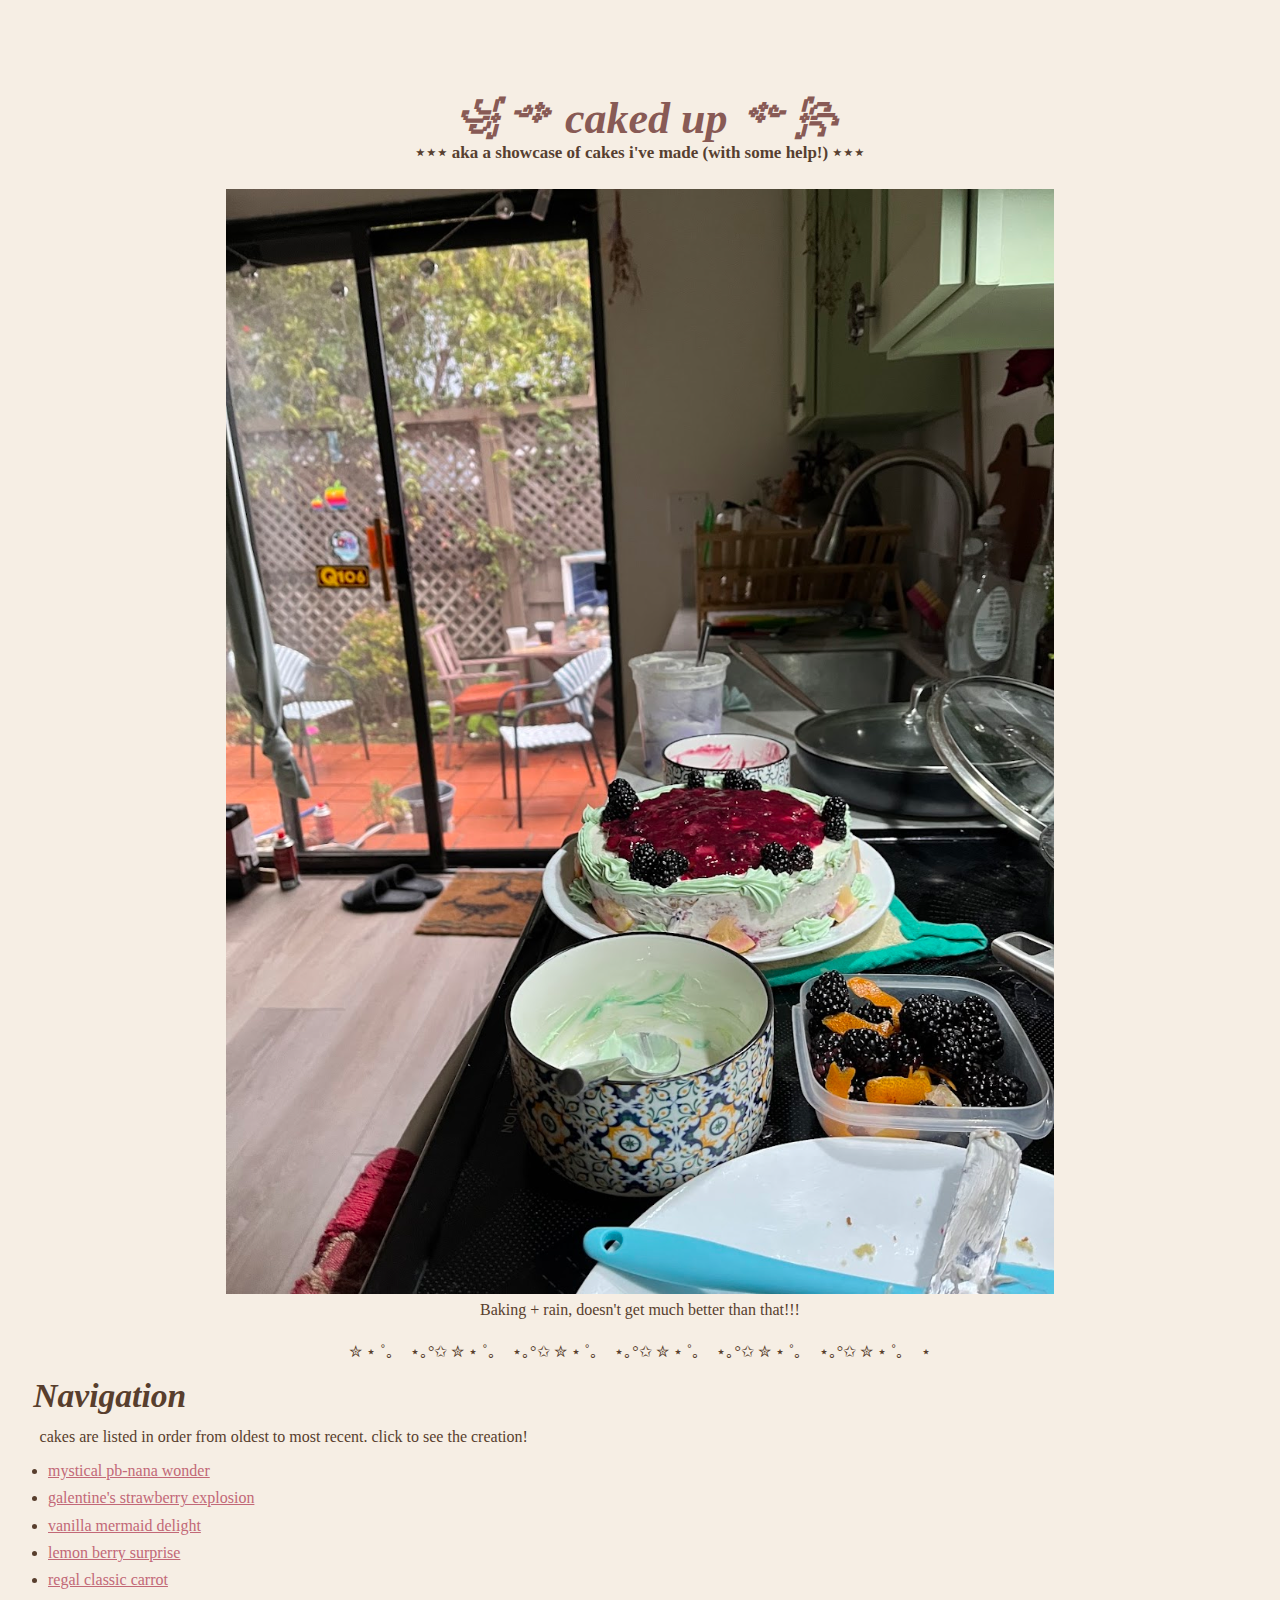
<file: baking_showcase/index.html>
<!DOCTYPE html>
<html lang="en">
<head>
    <meta charset="UTF-8">
    <link rel="stylesheet" href="styles.css">
    <title>kt's cake showcase</title>
</head>
<body>
    <h1 id="title" class="home"><em>꧁ ༺ caked up ༻ ꧂</em></h1>
    <h5 class="home">⋆⋆⋆ aka a showcase of cakes i've made (with some help!) ⋆⋆⋆</h5>
    
    <figure class="home">
        <img src="./images/homepage.jpg" alt="cakes and rain" height="400" class="home">
        <figcaption class="home">Baking + rain, doesn't get much better than that!!!</figcaption>
    </figure>

    <div>✮ ⋆ ˚｡𖦹 ⋆｡°✩ ✮ ⋆ ˚｡𖦹 ⋆｡°✩ ✮ ⋆ ˚｡𖦹 ⋆｡°✩ ✮ ⋆ ˚｡𖦹 ⋆｡°✩ ✮ ⋆ ˚｡𖦹 ⋆｡°✩ ✮ ⋆ ˚｡𖦹 ⋆</div>

    <h2><i>Navigation</i></h2>
    <p id="nav">cakes are listed in order from oldest to most recent. click to see the creation!</p>
    <ul>
        <li class=""><a href="pages/katie.html">mystical pb-nana wonder</a></li>
        <li><a href="pages/galentines.html">galentine's strawberry explosion</a></li>
        <li><a href="pages/bday.html">vanilla mermaid delight</a></li>
        <li><a href="pages/lemonberry.html">lemon berry surprise</a></li>
        <li><a href="pages/carrot.html">regal classic carrot</a></li>
    </ul>

    
</body>
</html>
</file>
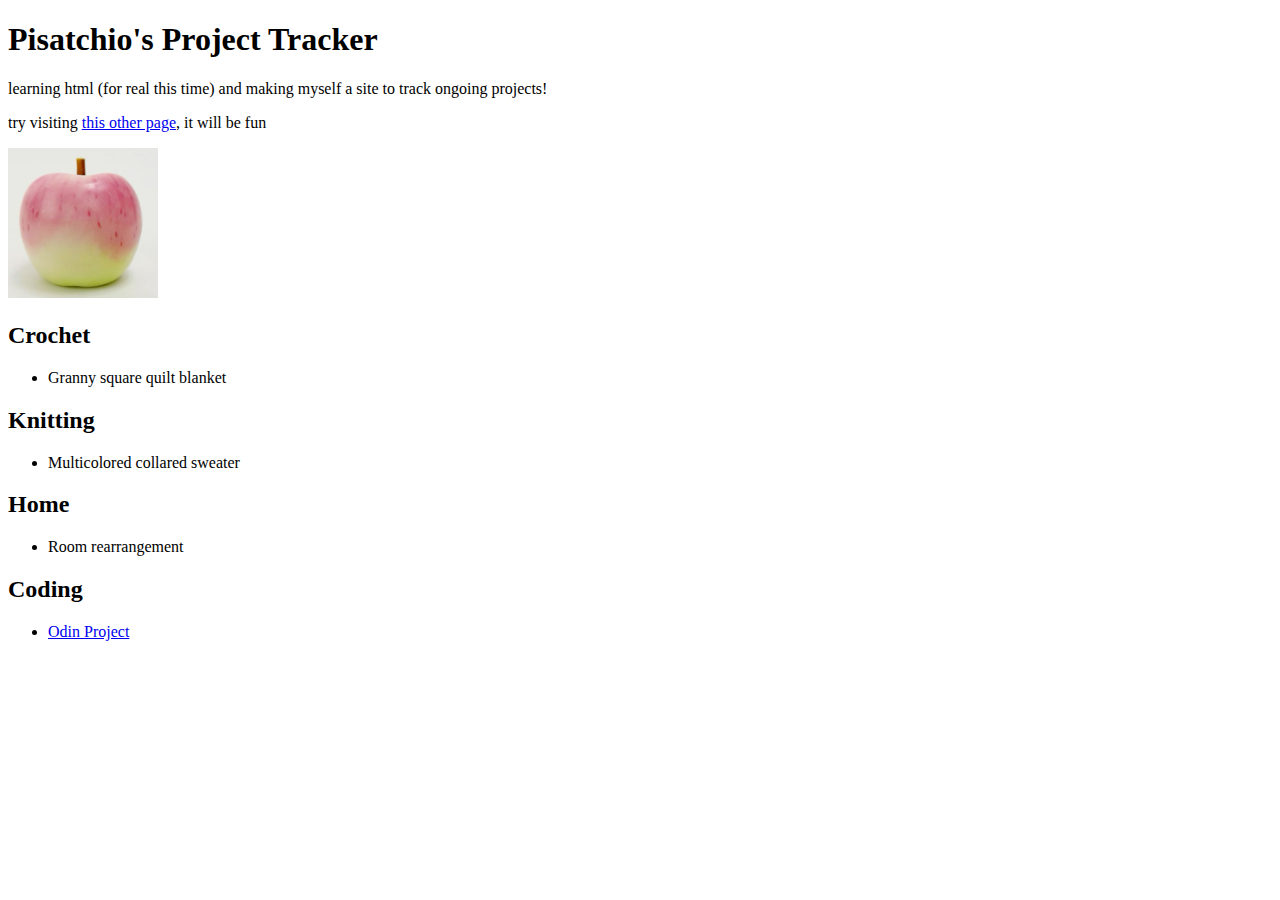
<file: project_tracker/index.html>
<!DOCTYPE html>
<html lang="en">
    <head>
        <meta charset="UTF-8">
        <title>Project Tracker</title>
    </head>

    <body>
        <h1> Pisatchio's Project Tracker </h1>
        <p> learning html (for real this time) and making myself a site to track ongoing projects! </p>
        <p> try visiting <a href='pages/newpage.html'>this other page</a>, it will be fun </p>
        <img src="./images/apple.jpg" alt="appel" height="150" width="150">

        <h2> Crochet </h2>
        <ul> 
            <li> Granny square quilt blanket </li>
        </ul>
        <h2> Knitting </h2>
        <ul> 
            <li> Multicolored collared sweater </li>
        </ul>
        <h2> Home </h2>
        <ul> 
            <li> Room rearrangement </li>
        </ul>
        <h2> Coding </h2>
        <ul> 
            <li> <a href="https://www.theodinproject.com/lessons/foundations-links-and-images" target="_blank" rel="noopner noreferrer"> Odin Project </a></li>
        </ul>
    </body>
</html>
</file>
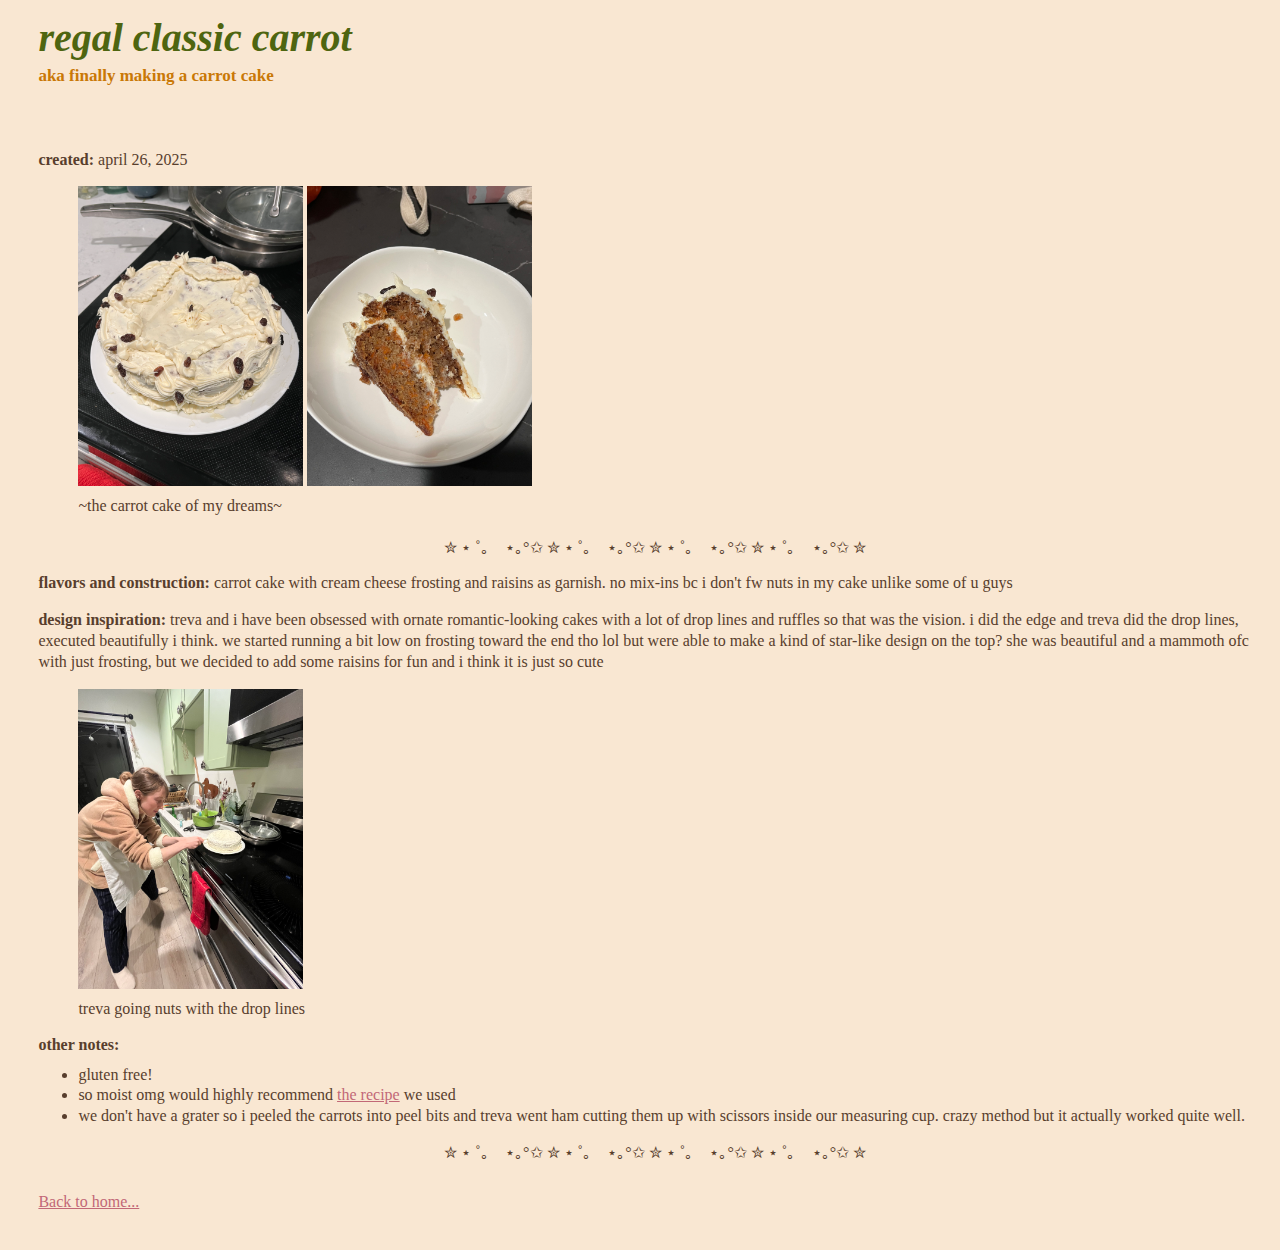
<file: baking_showcase/pages/carrot.html>
<!DOCTYPE html>
<html lang="en">
<head>
    <meta charset="UTF-8">
    <title>carrot cake</title>
    <link rel="stylesheet" href="../styles.css">
</head>
<body class="page cc">
    <h1><em>regal classic carrot</em></h1>
    <h3>aka finally making a carrot cake</h3>

    <p><b>created:</b> april 26, 2025</p>

    <figure>
        <img src="../images/carrotcake1.jpg" alt="main carrot cake" height="400">
        <img src="../images/carrotcake2.jpg" alt="carrot cake 2" height="400">
        <figcaption>~the carrot cake of my dreams~</figcaption>
    </figure>

    <div>✮ ⋆ ˚｡𖦹 ⋆｡°✩ ✮ ⋆ ˚｡𖦹 ⋆｡°✩ ✮ ⋆ ˚｡𖦹 ⋆｡°✩ ✮ ⋆ ˚｡𖦹 ⋆｡°✩ ✮</div>

    <p><b>flavors and construction:</b> carrot cake with cream cheese frosting and raisins as garnish. no mix-ins bc i don't fw nuts in my cake unlike some of u guys</p>
    <p><b>design inspiration:</b> treva and i have been obsessed with ornate romantic-looking cakes with a lot of drop lines and ruffles so that was the vision. i did the edge and treva did the drop lines, executed beautifully i think. we started running a bit low on frosting toward the end tho lol but were able to make a kind of star-like design on the top? she was beautiful and a mammoth ofc with just frosting, but we decided to add some raisins for fun and i think it is just so cute</p>
    <figure>
        <img src="../images/treva_frosting.jpg" alt="treva frosting" height="400">
        <figcaption>treva going nuts with the drop lines</figcaption>
    </figure>
    <p id="notes"><b>other notes:</b>
    <ul>
        <li>gluten free!</li>
        <li>so moist omg would highly recommend <a href=https://www.inspiredtaste.net/25753/carrot-cake-recipe target="_blank" rel="noopner noreferrer">the recipe</a> we used</li>
        <li>we don't have a grater so i peeled the carrots into peel bits and treva went ham cutting them up with scissors inside our measuring cup. crazy method but it actually worked quite well.</li>
    </ul>
    </p>

    <div>✮ ⋆ ˚｡𖦹 ⋆｡°✩ ✮ ⋆ ˚｡𖦹 ⋆｡°✩ ✮ ⋆ ˚｡𖦹 ⋆｡°✩ ✮ ⋆ ˚｡𖦹 ⋆｡°✩ ✮</div>

    <a id="back" href="../index.html">Back to home...</a>
</body>
</html>
</file>
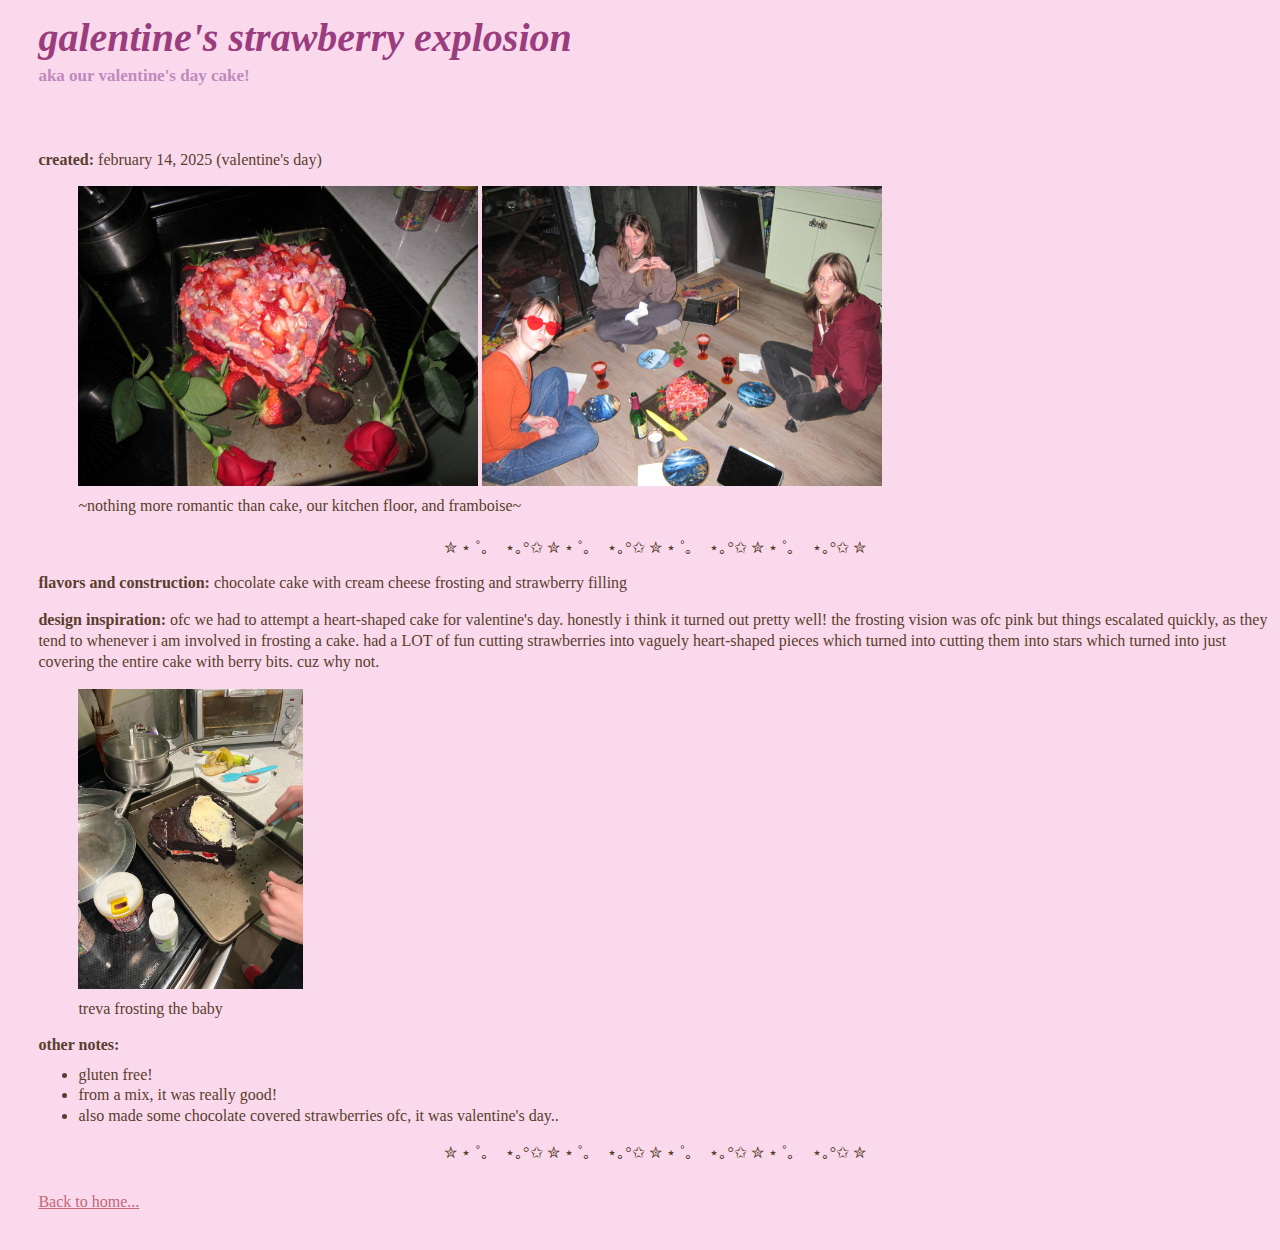
<file: baking_showcase/pages/galentines.html>
<!DOCTYPE html>
<html lang="en">
<head>
    <meta charset="UTF-8">
    <title>galentine's</title>
    <link rel="stylesheet" href="../styles.css">
</head>
<body class="page gal">
    <h1 class="page-title"><em>galentine's strawberry explosion</em></h1>
    <h3>aka our valentine's day cake!</h3>

    <p><b>created:</b> february 14, 2025 (valentine's day)</p>

    <figure>
        <img src="../images/galentines1.JPG" alt="main vday cake" height="400">
        <img src="../images/galentines.JPG" alt="babois" height="400">
        <figcaption>~nothing more romantic than cake, our kitchen floor, and framboise~</figcaption>
    </figure>

    <div>✮ ⋆ ˚｡𖦹 ⋆｡°✩ ✮ ⋆ ˚｡𖦹 ⋆｡°✩ ✮ ⋆ ˚｡𖦹 ⋆｡°✩ ✮ ⋆ ˚｡𖦹 ⋆｡°✩ ✮</div>

    <p><b>flavors and construction:</b> chocolate cake with cream cheese frosting and strawberry filling</p>
    <p><b>design inspiration:</b> ofc we had to attempt a heart-shaped cake for valentine's day. honestly i think it turned out pretty well! the frosting vision was ofc pink but things escalated quickly, as they tend to whenever i am involved in frosting a cake. had a LOT of fun cutting strawberries into vaguely heart-shaped pieces which turned into cutting them into stars which turned into just covering the entire cake with berry bits. cuz why not.</p>
    <figure>
        <img src="../images/galentines_making.jpg" alt="creation" height="400">
        <figcaption>treva frosting the baby</figcaption>
    </figure>
    <p id="notes"><b>other notes:</b>
    <ul>
        <li>gluten free!</li>
        <li>from a mix, it was really good!</li>
        <li>also made some chocolate covered strawberries ofc, it was valentine's day..</li>
    </ul>
    </p>

    <div>✮ ⋆ ˚｡𖦹 ⋆｡°✩ ✮ ⋆ ˚｡𖦹 ⋆｡°✩ ✮ ⋆ ˚｡𖦹 ⋆｡°✩ ✮ ⋆ ˚｡𖦹 ⋆｡°✩ ✮</div>

    <a id="back" href="../index.html">Back to home...</a>
</body>
</html>
</file>
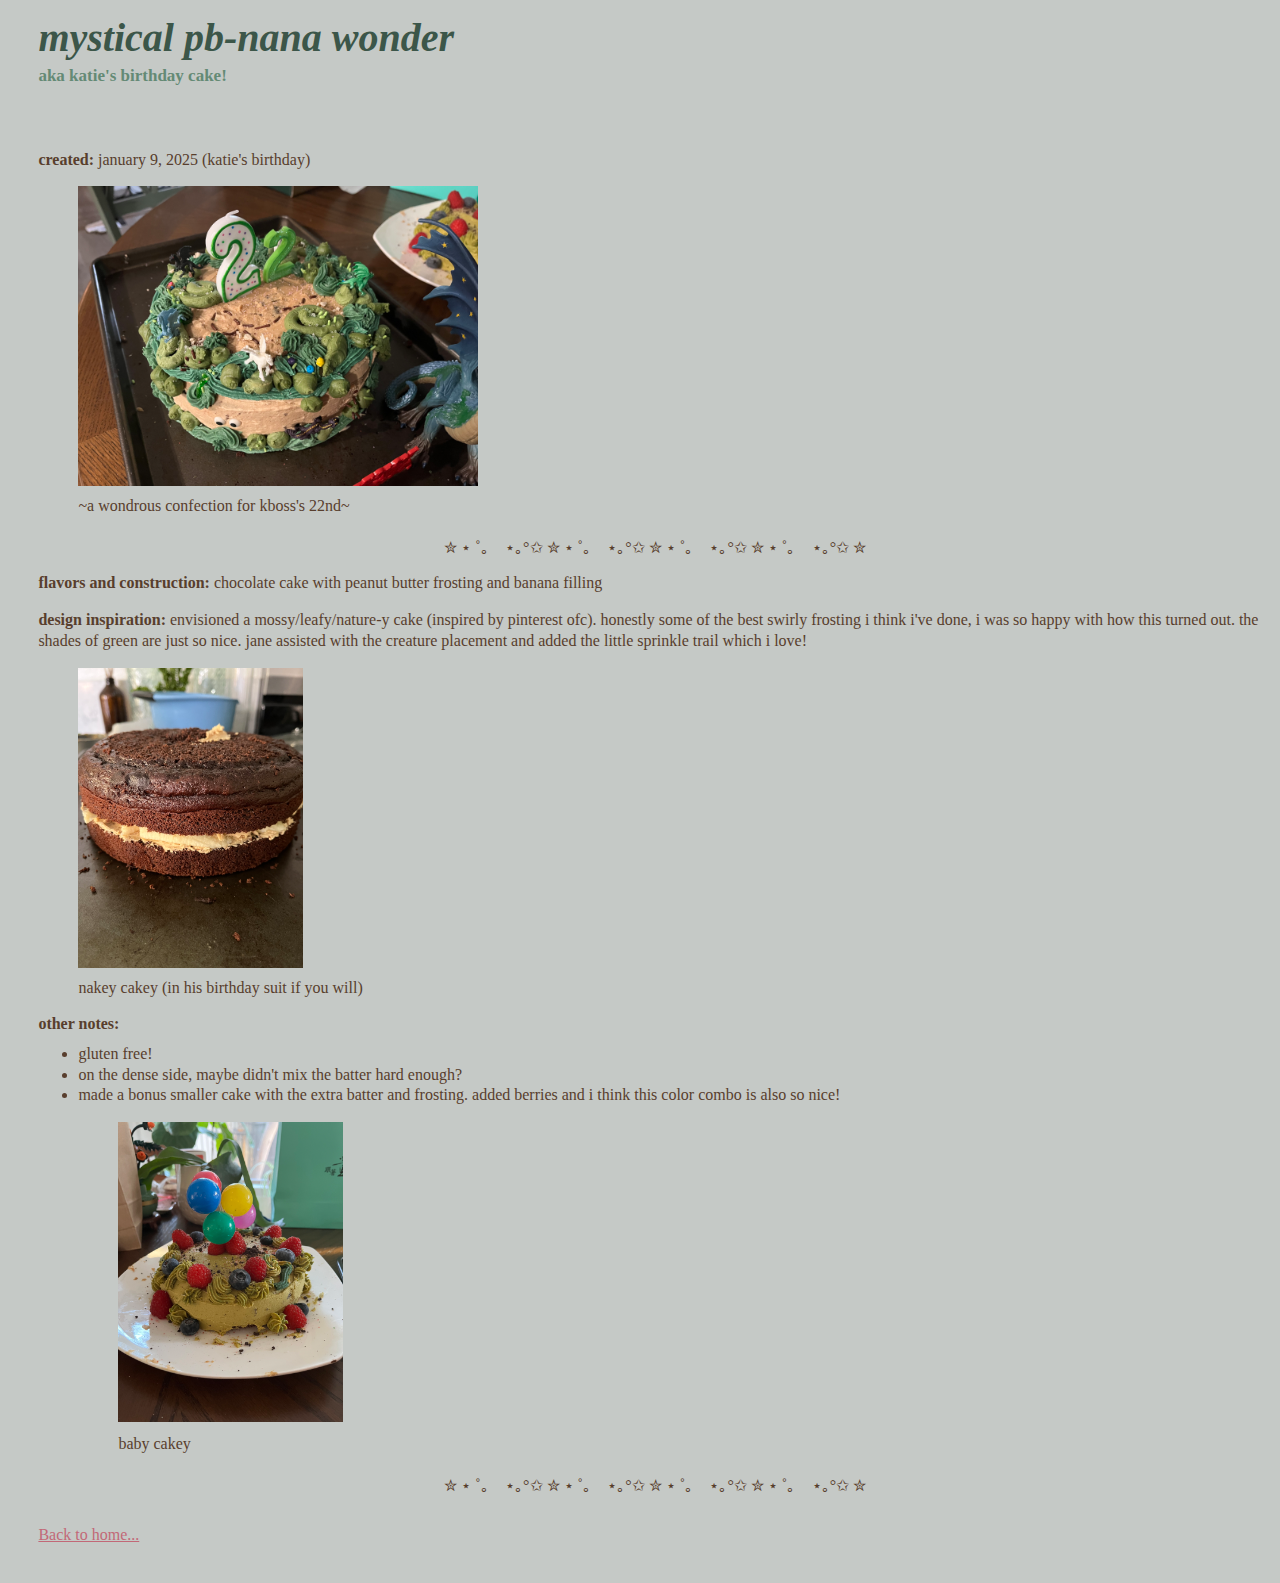
<file: baking_showcase/pages/katie.html>
<!DOCTYPE html>
<html lang="en">
<head>
    <meta charset="UTF-8">
    <title>katie's bday cake</title>
    <link rel="stylesheet" href="../styles.css">
</head>
<body class="page katie">
    <h1 class="page-title"><em>mystical pb-nana wonder</em></h1>
    <h3>aka katie's birthday cake!</h3>

    <p><b>created:</b> january 9, 2025 (katie's birthday)</p>

    <figure>
        <img src="../images/katie3.jpg" alt="main katie cake" height="400">
        <figcaption>~a wondrous confection for kboss's 22nd~</figcaption>
    </figure>

    <div>✮ ⋆ ˚｡𖦹 ⋆｡°✩ ✮ ⋆ ˚｡𖦹 ⋆｡°✩ ✮ ⋆ ˚｡𖦹 ⋆｡°✩ ✮ ⋆ ˚｡𖦹 ⋆｡°✩ ✮</div>

    <p><b>flavors and construction:</b> chocolate cake with peanut butter frosting and banana filling</p>
    <p><b>design inspiration:</b> envisioned a mossy/leafy/nature-y cake (inspired by pinterest ofc). honestly some of the best swirly frosting i think i've done, i was so happy with how this turned out. the shades of green are just so nice. jane assisted with the creature placement and added the little sprinkle trail which i love!</p>
    <figure>
        <img src="../images/katie1.jpg" alt="unfrosted katie cake" height="400">
        <figcaption>nakey cakey (in his birthday suit if you will)</figcaption>
    </figure>
    <p id="notes"><b>other notes:</b>
    <ul>
        <li>gluten free!</li>
        <li>on the dense side, maybe didn't mix the batter hard enough?</li>
        <li>made a bonus smaller cake with the extra batter and frosting. added berries and i think this color combo is also so nice!
            <figure>
                <img src="../images/katie2.jpg" alt="bonus katie cake" height="400">
                <figcaption>baby cakey</figcaption>
            </figure>
        </li>
    </ul>
    </p>

    <div>✮ ⋆ ˚｡𖦹 ⋆｡°✩ ✮ ⋆ ˚｡𖦹 ⋆｡°✩ ✮ ⋆ ˚｡𖦹 ⋆｡°✩ ✮ ⋆ ˚｡𖦹 ⋆｡°✩ ✮</div>

    <a id='back' href="../index.html">Back to home...</a>
</body>
</html>
</file>
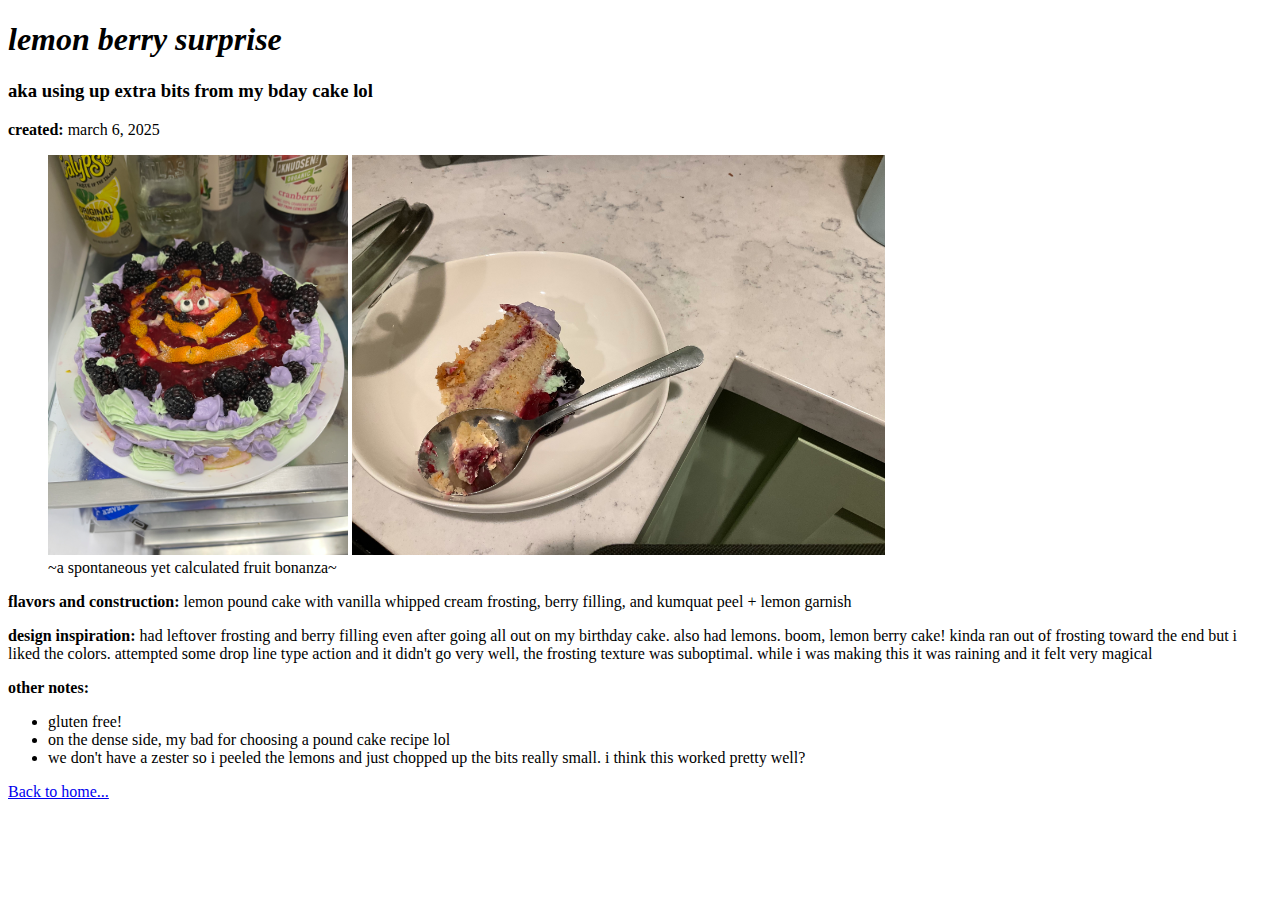
<file: baking_showcase/pages/lemonberry.html>
<!DOCTYPE html>
<html lang="en">
<head>
    <meta charset="UTF-8">
    <title>lemon berry cake</title>
</head>
<body>
    <h1><em>lemon berry surprise</em></h1>
    <h3>aka using up extra bits from my bday cake lol</h3>

    <p><b>created:</b> march 6, 2025</p>

    <figure>
        <img src="../images/lemonberry1.jpg" alt="main lemon berry cake" height="400">
        <img src="../images/lemonberry2.jpg" alt="main lemon berry cake" height="400">
        <figcaption>~a spontaneous yet calculated fruit bonanza~</figcaption>
    </figure>

    <p><b>flavors and construction:</b> lemon pound cake with vanilla whipped cream frosting, berry filling, and kumquat peel + lemon garnish</p>
    <p><b>design inspiration:</b> had leftover frosting and berry filling even after going all out on my birthday cake. also had lemons. boom, lemon berry cake! kinda ran out of frosting toward the end but i liked the colors. attempted some drop line type action and it didn't go very well, the frosting texture was suboptimal. while i was making this it was raining and it felt very magical</p>
    <p><b>other notes:</b>
    <ul>
        <li>gluten free!</li>
        <li>on the dense side, my bad for choosing a pound cake recipe lol</li>
        <li>we don't have a zester so i peeled the lemons and just chopped up the bits really small. i think this worked pretty well?</li>
    </ul>
    </p>
    
    <a href="../index.html">Back to home...</a>
</body>
</html>
</file>
<file: baking_showcase/styles.css>
body {
    /* margin-left: 15px; */
    color:rgb(88, 62, 45);
    background-color: rgb(246, 238, 228);
}

a {
    color: rgb(194, 104, 119);
}

div {
    text-align: center;
}

h2 {
    line-height: 50%;
    font-size: 210%;
    margin-left: 2%;
}

h3 {
    line-height: 0%;
    margin-top: 0px;
    padding-top: 0%;
    margin-bottom: 6%;
}

h5 {
    margin-top: 0%;
    padding-top: 0%;
    line-height: 100%;
    text-align: center;
    font-size: 17px;
    color:rgb(87, 63, 48)
    /* outline: 2px solid blue; */
}

img {
    /* outline: 5px solid purple; */
    margin: 0%;
    padding-left: 0px;
}

figcaption {
    line-height: 2;
}

p {
    line-height: 50%;
}

li {
    line-height: 170%;
}

.home {
    align-content: center;
    text-align: center;
}

h1.home {
    padding-top: 5%;
    padding-left: 1%;
    padding-bottom: 0;
    margin-bottom: 0%;
    font-size: 275%;
}

.page h1{
    font-size: 250%;
    /* font-size: 45px; */
    line-height: 55%;
}

.page h3 {
    font-size: 17px;
}

.page p {
    line-height: 130%;
}

body.page {
    margin-left: 3%;
}

.birthday {
    background-color: rgb(225, 225, 250);
}

.birthday h1{
    color: rgb(61, 154, 154);
}

.birthday h3 {
    color: rgb(192, 137, 146);
}

.katie {
    background-color: rgb(197, 201, 198);
}

.katie h1{
    color: rgb(60, 86, 73);
}

.katie h3 {
    color: rgb(100, 138, 117);
}

.gal {
    background-color: rgb(251, 217, 236);
}

.gal h1{
    color: rgb(154, 61, 126);
}

.gal h3 {
    color: rgb(192, 137, 190);
}

.lb {
    background-color: rgb(250, 252, 222);
}

.lb h1{
    color: rgb(126, 28, 96);
}

.lb h3 {
    color: rgb(214, 129, 10);
}

.cc {
    background-color: rgb(249, 231, 210);
}

.cc h1{
    color: rgb(78, 101, 16);
}

.cc h3 {
    color: rgb(201, 120, 6);
}

.home img {
    display: block;
    margin: auto;
    width: 70%;
    height: auto;
}

.page img {
    height: 300px;
    width: auto;
}

.page li {
    line-height: 130%;
}

.page-title {
    text-align: left;
}

#notes {
    line-height: 50%
}

#nav {
    margin-left: 2.5%;
}

#title {
    color:rgb(136, 90, 85);
}

#back {
    /* margin-top: 500%; */
    /* padding-top: 500%; */
    padding-bottom: 0px;
    line-height: 500%;
}
</file>
